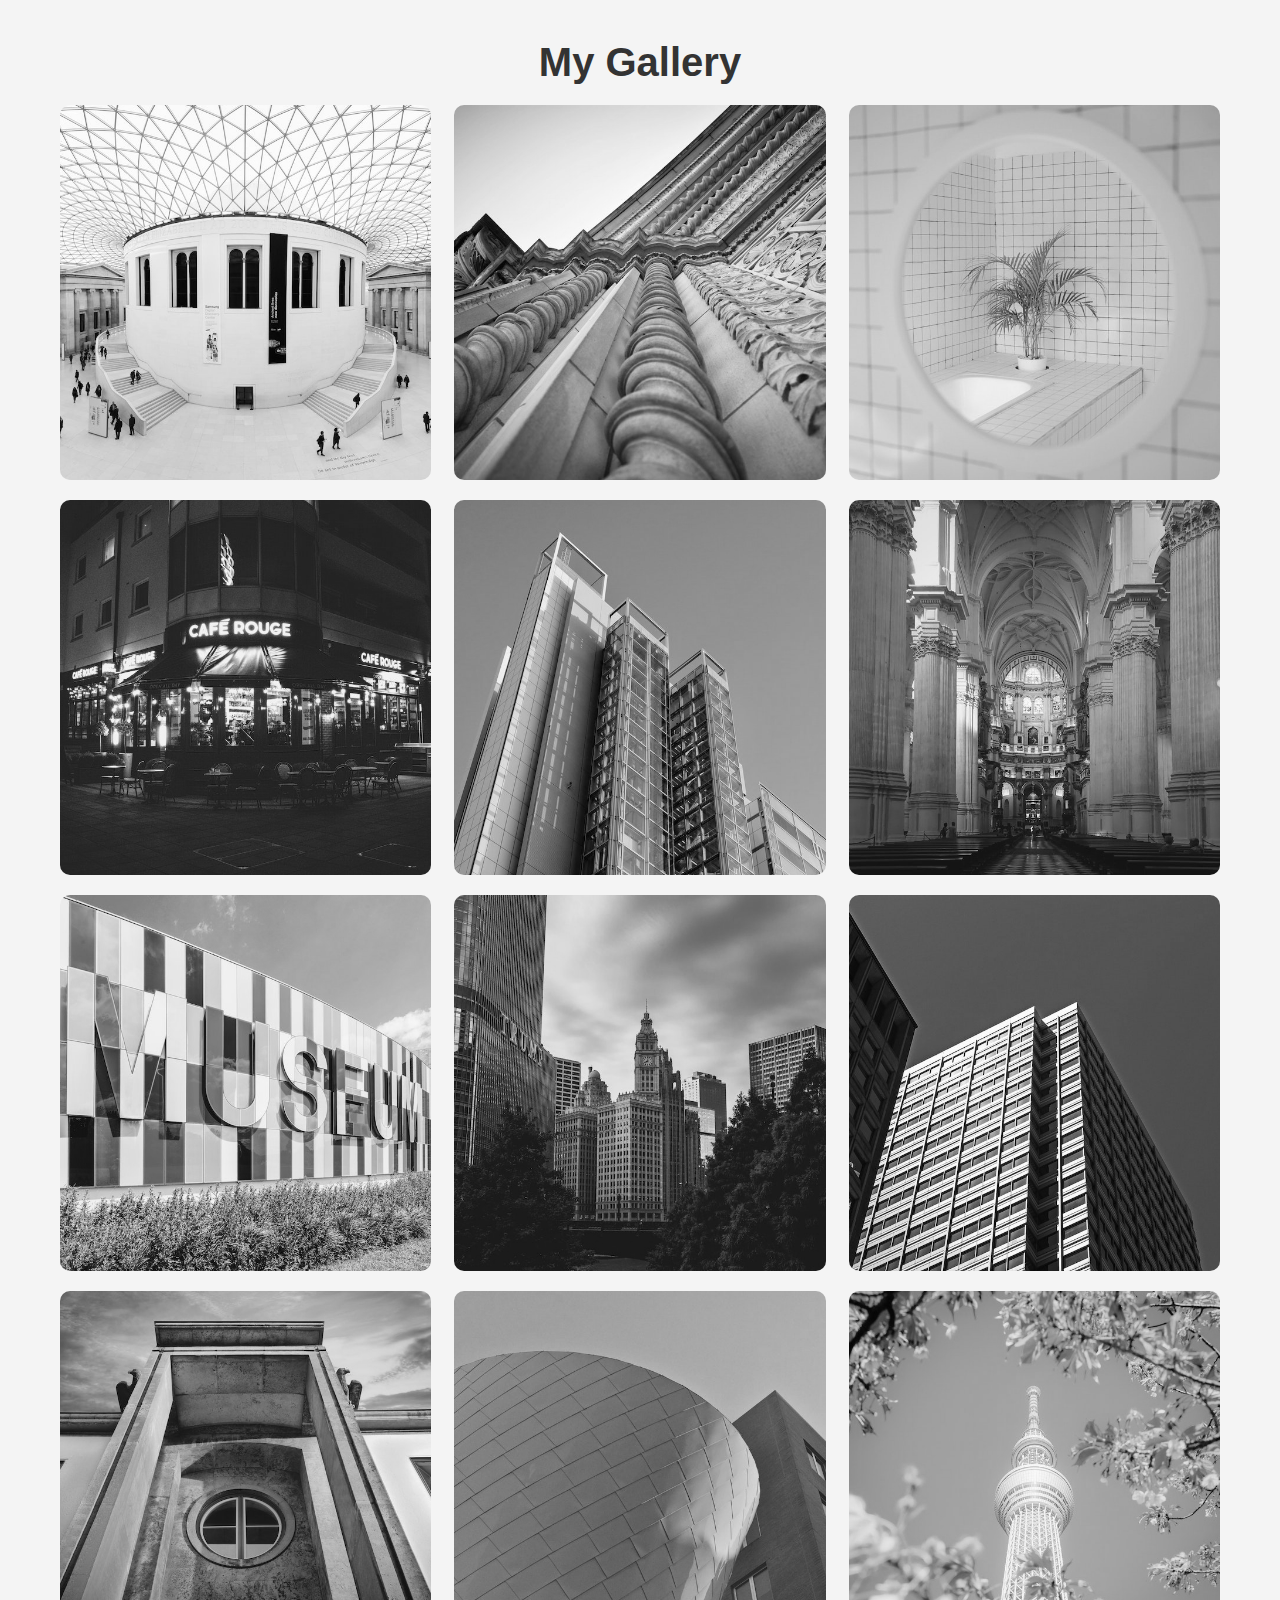
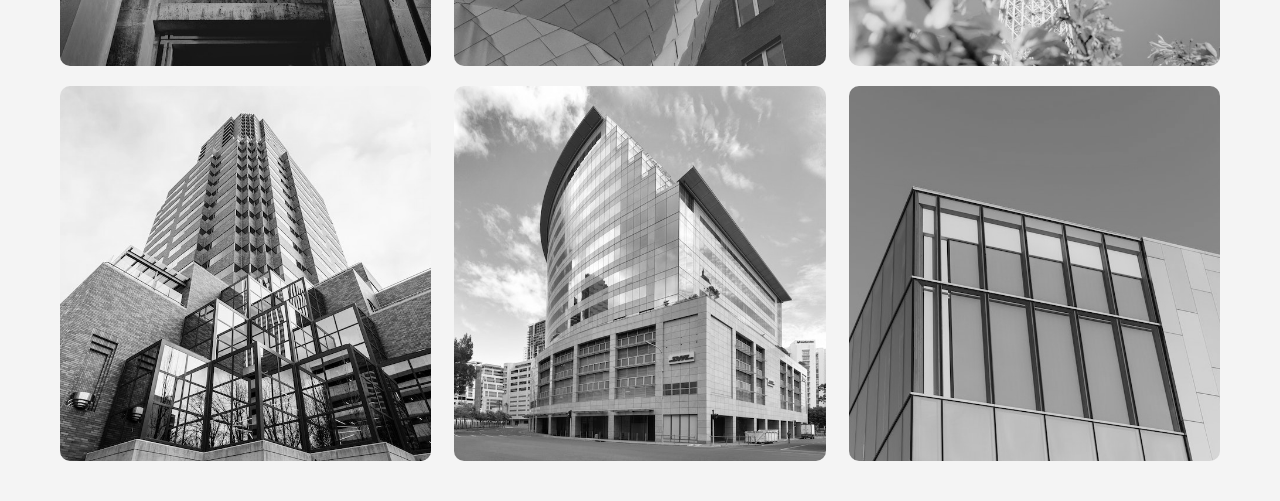
<file: index.html>
<!DOCTYPE html>
<html lang="en">
<head>
    <meta charset="UTF-8">
    <meta name="viewport" content="width=device-width, initial-scale=1.0">
    <title>Image Gallery</title>
    <link rel="stylesheet" href="imagegallery.css">
    <link rel="icon" href="favicon.ico">
</head>
<body>
    <div class="container">
        <h1>My Gallery</h1>
        <div class="gallery">
            <figure class="card">
                <img src="image1.jpg" alt="">
                <figcaption>Image 1</figcaption>
            </figure>
            <figure class="card">
                <img src="image2.jpg" alt="">
                <figcaption>Image 2</figcaption>
            </figure>
            <figure class="card">
                <img src="image3.jpg" alt="">
                <figcaption>Image 3</figcaption>
            </figure>
            <figure class="card">
                <img src="image4.jpg" alt="">
                <figcaption>Image 4</figcaption>
            </figure>
            <figure class="card">
                <img src="image5.jpg" alt="">
                <figcaption>Image 5</figcaption>
            </figure>
            <figure class="card">
                <img src="image6.jpg" alt="">
                <figcaption>Image 6</figcaption>
            </figure>
            <figure class="card">
                <img src="image7.jpg" alt="">
                <figcaption>Image 7</figcaption>
            </figure>
            <figure class="card">
                <img src="image8.jpg" alt="">
                <figcaption>Image 8</figcaption>
            </figure>
            <figure class="card">
                <img src="image9.jpg" alt="">
                <figcaption>Image 9</figcaption>
            </figure>
            <figure class="card">
                <img src="image10.jpg" alt="">
                <figcaption>Image 10</figcaption>
            </figure>
            <figure class="card">
                <img src="image11.jpg" alt="">
                <figcaption>Image 11</figcaption>
            </figure>
            <figure class="card">
                <img src="image12.jpg" alt="">
                <figcaption>Image 12</figcaption>
            </figure>
            <figure class="card">
                <img src="image13.jpg" alt="">
                <figcaption>Image 13</figcaption>
            </figure>
            <figure class="card">
                <img src="image14.jpg" alt="">
                <figcaption>Image 14</figcaption>
            </figure>
            <figure class="card">
                <img src="image15.jpg" alt="">
                <figcaption>Image 15</figcaption>
            </figure>
        </div>
    </div>
</body>
</html>
</file>
<file: imagegallery.css>
* {
    margin: 0;
    padding: 0;
    box-sizing: border-box;
  }
  
  html,
  body {
    font-family: "Poppins", sans-serif;
    background-color: #f4f4f4;
    /* background-image: url("../images/background.svg"); */
    color: #333;
  }
  
  .container {
    max-width: 1200px;
    margin: 0 auto;
    padding: 20px;
  }
  
  .container h1 {
    margin: 20px 0;
    text-align: center;
    margin-bottom: 20px;
    font-size: 40px;
  }
  
  /* START using flexbox */
  .gallery {
    display: flex;
    flex-wrap: wrap;
    justify-content: space-between;
  }
  
  .card {
    width: 32%;
    height: auto;
    object-fit: cover;
    margin-bottom: 20px;
    border-radius: 10px;
    overflow: hidden;
  }
  /* END using flexbox */
  
  /* START using grid */
  /* .gallery {
    display: grid;
    grid-template-columns: repeat(3, 1fr);
    grid-gap: 25px;
  }
  
  .card {
    width: 100%;
    height: 100%;
    object-fit: cover;
  } */
  /* END using grid */
  
  .card img {
    height: 100%;
    width: 100%;
    filter: grayscale(100%);
    box-shadow: 0 0 20px #333;
    object-fit: cover;
  }
  
  .card:hover {
    transform: scale(1.03);
    filter: drop-shadow(0 0 10px #333);
    transition: 0.3s;
  }
  
  .card:hover img {
    filter: grayscale(0%);
  }
  
  .card {
    position: relative;
  }
  
  .card figcaption {
    position: absolute;
    bottom: 0;
    left: 0;
    padding: 25px;
    width: 100%;
    height: 20%;
    font-size: 16px;
    font-weight: 500;
    color: #fff;
    opacity: 0;
    border-radius: 0 0 10px 10px;
    /* use https://cssgradient.io/ to generate gradient */
    background: linear-gradient(0deg, rgba(0, 0, 0, 0.5) 0%, rgba(255, 255, 255, 0) 100%);
    transition: 0.3s;
  }
  
  .card:hover figcaption {
    opacity: 1;
    transform: scale(1.03);
  }
</file>
